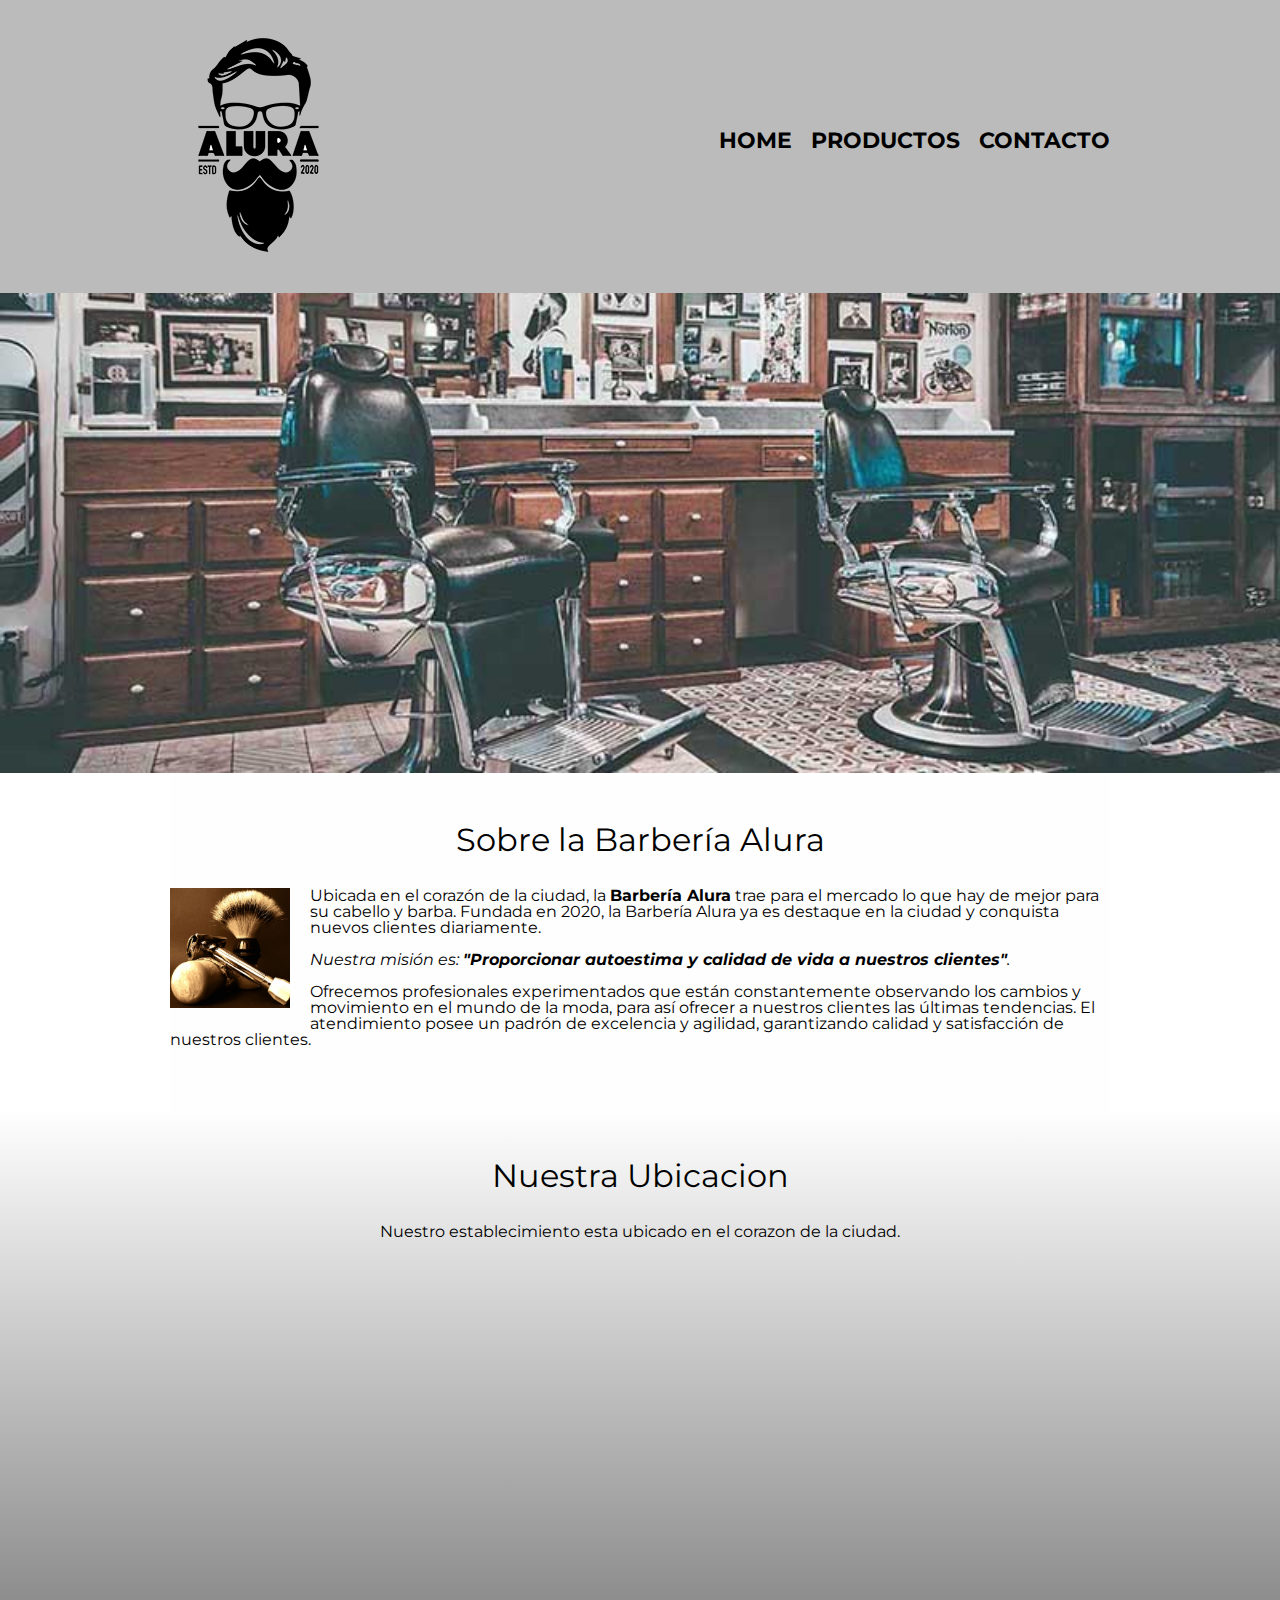
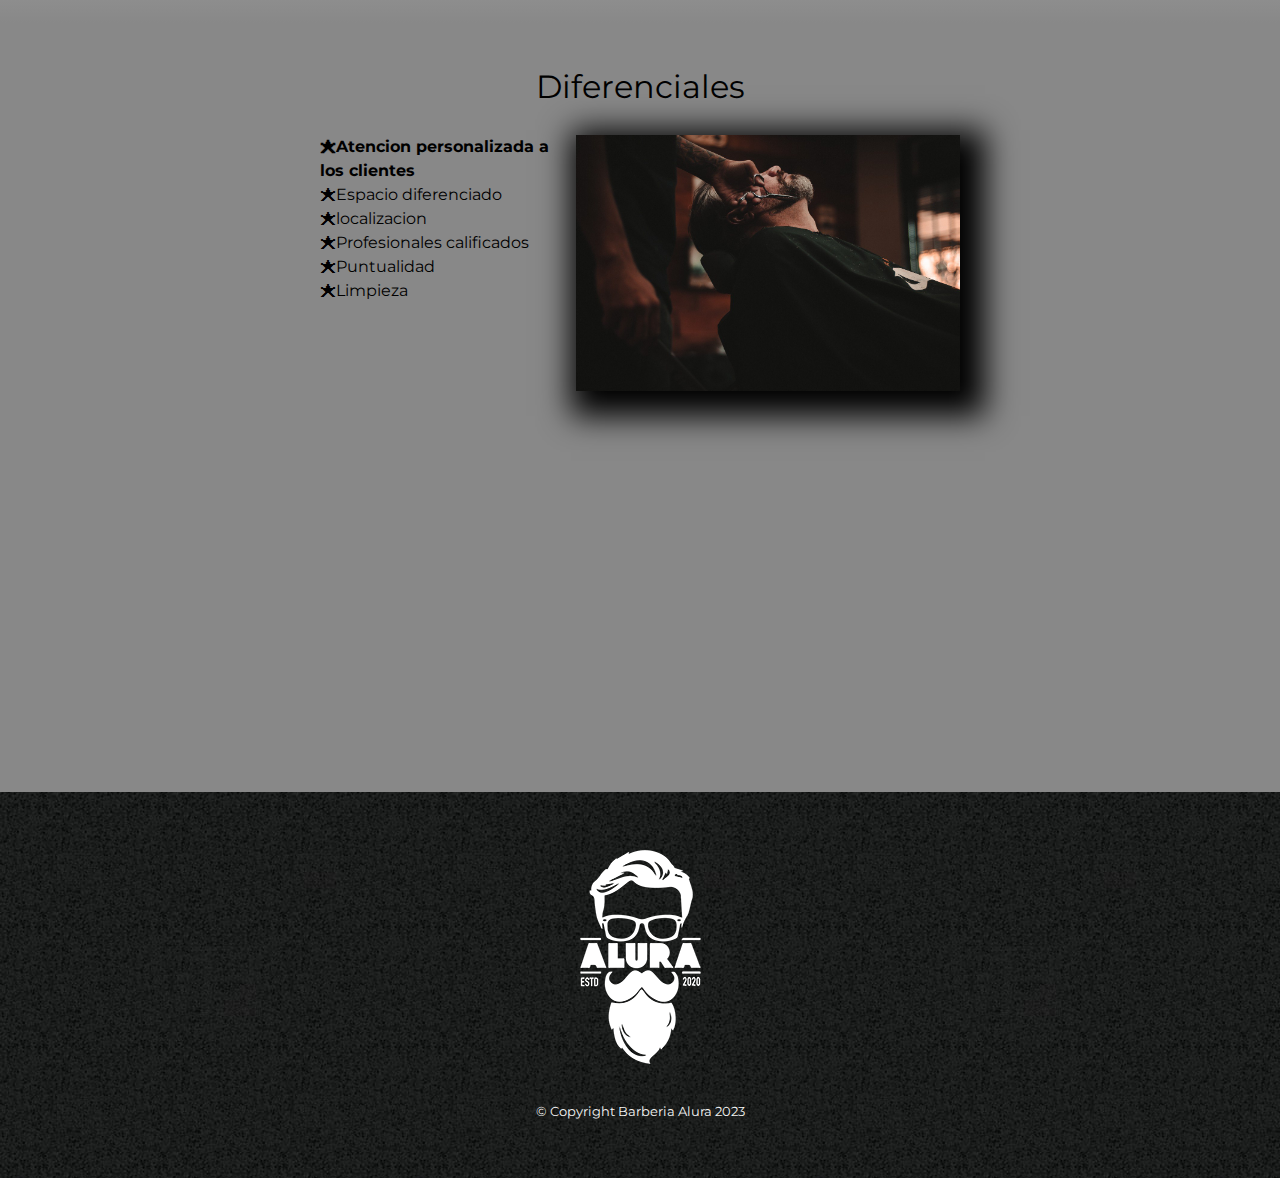
<file: index.html>
<!DOCTYPE html>
<!DOCTYPE html>
<html lang="es">
<head>
    <meta charset="UTF-8">
    <meta http-equiv="X-UA-Compatible" content="IE=edge">
    <meta name="viewport" content="width=device-width, initial-scale=1.0">
    <title>Barbería Alura</title>
    <link rel="stylesheet" href="reset.css">
    <link rel="stylesheet" href="style.css">
    <link rel="preconnect" href="https://fonts.googleapis.com">
    <link rel="preconnect" href="https://fonts.gstatic.com" crossorigin>
    <link href="https://fonts.googleapis.com/css2?family=Montserrat:wght@300&display=swap" rel="stylesheet">
</head>
<body>
    <header>
        <div class="caja">
            <h1><img src="imagenes/logo.png"></h1>
            <nav>
                <ul class="navegacion">
                    <li><a href="index.html">Home</a></li>
                    <li><a href="puductos.html">Productos</a> </li>
                    <li><a href="contacto.html">Contacto</a> </li>
                </ul>
            </nav>
        </div>
    </header>

    <img class="banner" src="banner/banner.jpg">

    <main>
    <section class="principal">
        <h2 class="titulo-principal">Sobre la Barbería Alura</h2>

        <img class="utensilios" src="imagenes/utensilios.jpg" alt="Utensilios de un barbero">
        <p>Ubicada en el corazón de la ciudad, la <strong>Barbería Alura</strong> trae para el mercado lo que hay de mejor para su cabello y barba. Fundada en 2020, la Barbería Alura ya es destaque en la ciudad y conquista nuevos clientes diariamente.</p>
        <p id="mision"><em>Nuestra misión es: <strong>"Proporcionar autoestima y calidad de vida a nuestros clientes"</strong>.</em></p>
        <p>Ofrecemos profesionales experimentados que están constantemente observando los cambios y movimiento en el mundo de la moda, para así ofrecer a nuestros clientes las últimas tendencias. El atendimiento posee un padrón de excelencia y agilidad, garantizando calidad y satisfacción de nuestros clientes.</p>
    </section>

    <section class="mapa">
        <h3 class="titulo-principal">Nuestra Ubicacion</h3>
        <p>Nuestro establecimiento esta ubicado en el corazon de la ciudad.</p>

        <div class="mapa-contenido">
            <iframe src="https://www.google.com/maps/embed?pb=!1m18!1m12!1m3!1d3656.4499776305956!2d-46.6349068237381!3d-23.588189862580204!2m3!1f0!2f0!3f0!3m2!1i1024!2i768!4f13.1!3m3!1m2!1s0x94ce5a2b2ed7f3a1%3A0xab35da2f5ca62674!2sCaelum%20-%20Education%20and%20Innovation!5e0!3m2!1ses!2spe!4v1684306605509!5m2!1ses!2spe" width="100%" height="300" style="border:0;" allowfullscreen="" loading="lazy" referrerpolicy="no-referrer-when-downgrade"></iframe>
        </div>
        
    </section>

    <section class="diferenciales">
        <h2 class="titulo-principal">Diferenciales</h2>
        <div class="contenido-diferenciales">
            <ul class="lista-diferenciales">
            <li class="items">Atencion personalizada a los clientes</li> 
            <li class="items">Espacio diferenciado</li> 
            <li class="items">localizacion</li> 
            <li class="items">Profesionales calificados</li>
            <li class="items">Puntualidad</li>
            <li class="items">Limpieza</li>
            </ul><img src="diferenciales/diferenciales.jpg" class="imagen-diferenciales">
        </div>
        <div class="video">
        <iframe width="100%" height="315" src="https://www.youtube.com/embed/gjs2nVppdHo" title="YouTube video player" frameborder="0" allow="accelerometer; autoplay; clipboard-write; encrypted-media; gyroscope; picture-in-picture; web-share" allowfullscreen></iframe>
        </div>
    </section>
    
    
    </main>
    <footer>
        <img src="imagenes/logo-blanco.png" alt="">
        <p class="copyright"> &copy; Copyright Barberia Alura 2023</p>
    </footer>
    
</body>
</html>
</file>
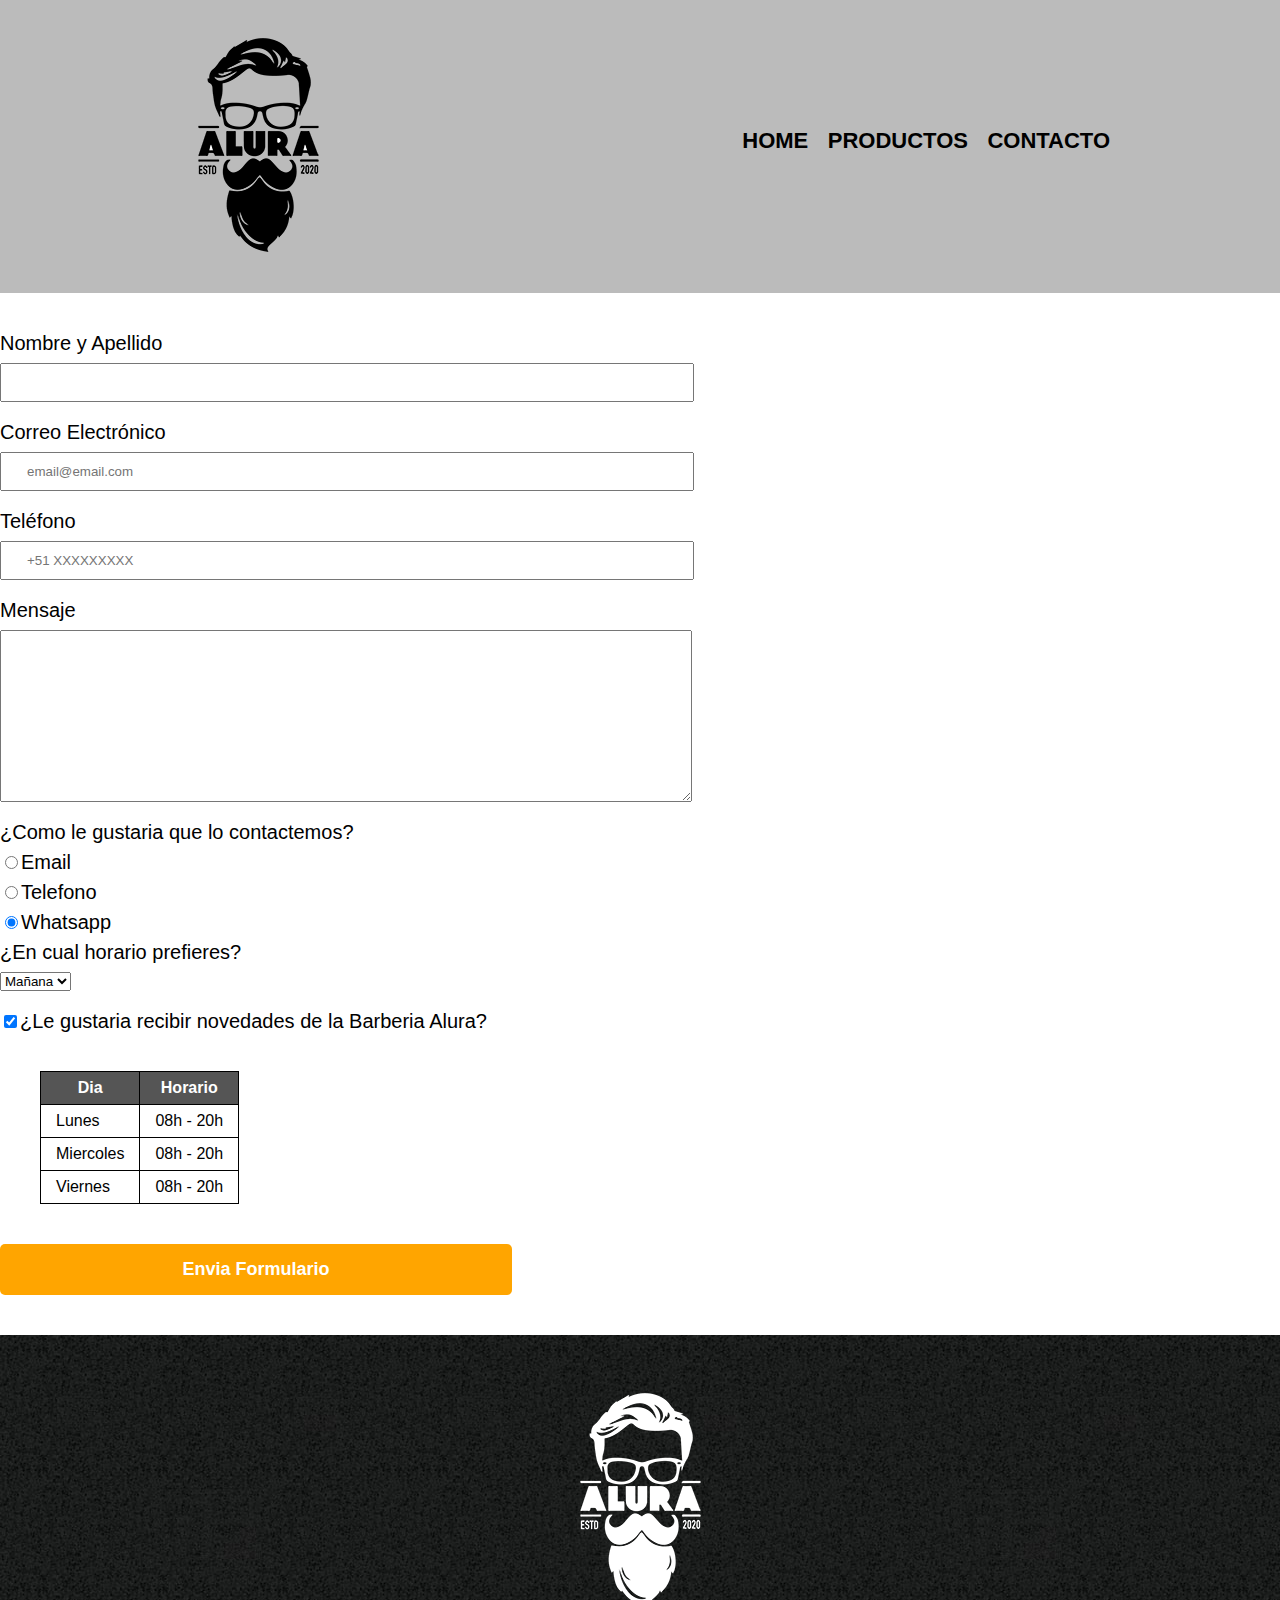
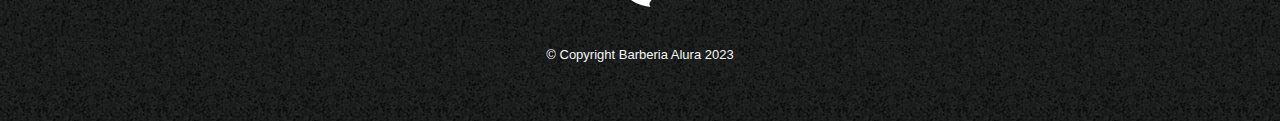
<file: contacto.html>
<!DOCTYPE html>
<html lang="en">
<head>
    <meta charset="UTF-8">
    <meta http-equiv="X-UA-Compatible" content="IE=edge">
    <meta name="viewport" content="width=device-width, initial-scale=1.0">
    <link rel="stylesheet" href="reset.css">
    <link rel="stylesheet" href="style.css">
    <title>Contacto - Barberia Alura</title>
</head>
<body>
    <header>
        <div class="caja">
            <h1><img src="imagenes/logo.png" alt="Logo de la barberia  Alura"></h1>
            <nav>
                <ul class="navegacion">
                    <li><a href="index.html">Home</a></li>
                    <li><a href="puductos.html">Productos</a> </li>
                    <li><a href="contacto.html">Contacto</a> </li>
                </ul>
            </nav>
        </div>
    </header>
    <main>
        <form action="">
            <label for="nombreapellido">Nombre y Apellido</label>
            <input type="text" id="nombreapellido" class="input-padron" required>

            <label for="correo">Correo Electrónico</label>
            <input type="email" id="correo" class="input-padron" required placeholder="email@email.com">

            <label for="telefono">Teléfono</label>
            <input type="tel" id="telefono" class="input-padron" required placeholder="+51 XXXXXXXXX">

            <label for="mensaje">Mensaje</label>
            <textarea name="" id="mensaje" cols="70" rows="10" class="input-padron" required></textarea>
            
            <fieldset>
                <legend>¿Como le gustaria que lo contactemos?</legend>

                <label for="radio-email"><input type="radio" name="contacto" value="email" id="radio-email">Email</label>
                
                <label for="radio-telefono"><input type="radio" name="contacto" value="telefono" id="radio-telefono">Telefono</label>
                
                <label for="radio-whatsapp"><input type="radio" name="contacto" value="whatsapp" id="radio-whatsapp" checked>Whatsapp</label>
                
            </fieldset>

            <fieldset>
                <legend>¿En cual horario prefieres?</legend>
                <select name="" id="">
                    <option value="">Mañana</option>
                    <option value="">Tarde</option>
                    <option value="">Noche</option>
                </select>
            </fieldset>

            

            <label class="checkbox"><input type="checkbox" checked>¿Le gustaria recibir novedades de la Barberia Alura?</label>
            
            <table>
                <thead>
                    <tr>
                        <th>Dia</th>
                        <th>Horario</th>
                    </tr>
                </thead>
                <tbody>
                    <tr>
                        <td>Lunes</td>
                        <td>08h - 20h</td>
                    </tr>
                    <tr>
                        <td>Miercoles</td>
                        <td>08h - 20h</td>
                    </tr>
                    <tr>
                        <td>Viernes</td>
                        <td>08h - 20h</td>
                    </tr>
                </tbody>
            </table>

            <input class="enviar" type="submit" value="Envia Formulario">

        </form>
    </main>

    <footer>
        <img src="imagenes/logo-blanco.png" alt="">
        <p class="copyright"> &copy; Copyright Barberia Alura 2023</p>
    </footer>

</body>
</html>
</file>
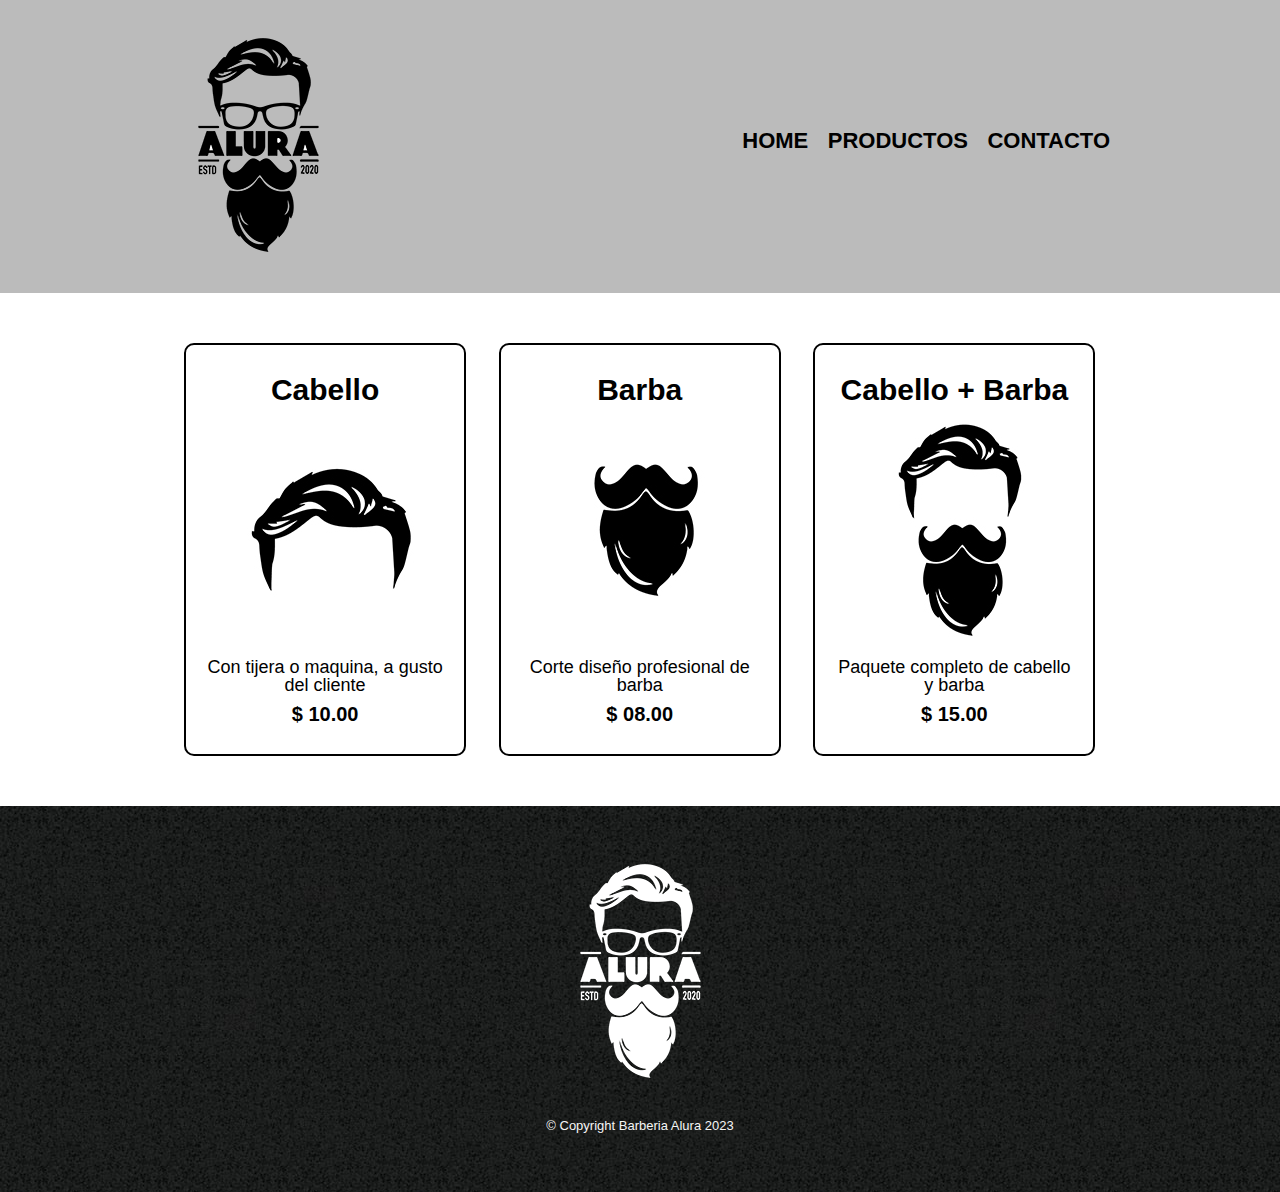
<file: puductos.html>
<!DOCTYPE html>
<html lang="en">
<head>
    <meta charset="UTF-8">
    <meta http-equiv="X-UA-Compatible" content="IE=edge">
    <meta name="viewport" content="width=device-width, initial-scale=1.0">
    <link rel="stylesheet" href="reset.css">
    <link rel="stylesheet" href="style.css">
    <title>Productos - Barberia Alura</title>
</head>
<body>
    <header>
        <div class="caja">
            <h1><img src="imagenes/logo.png"></h1>
            <nav>
                <ul class="navegacion">
                    <li><a href="index.html">Home</a></li>
                    <li><a href="puductos.html">Productos</a> </li>
                    <li><a href="contacto.html">Contacto</a> </li>
                </ul>
            </nav>
        </div>
    </header>
    <main>
        <ul class="productos">
            <li>
                <h2>Cabello</h2>
                <img src="imagenes/cabello.jpg" alt="">
                <p class="producto-descripcion">Con tijera o maquina, a gusto del cliente</p>
                <p class="producto-precio">$ 10.00</p>                
            </li>
            <li><h2>Barba</h2>
                <img src="imagenes/barba.jpg" alt="">
                <p class="producto-descripcion">Corte diseño profesional de barba</p>
                <p class="producto-precio">$ 08.00</p>    
            </li>
            <li><h2>Cabello + Barba</h2>
                <img src="imagenes/cabello+barba.jpg" alt="">
                <p class="producto-descripcion">Paquete completo de cabello y barba</p>
                <p class="producto-precio">$ 15.00</p>    
            </li>
        </ul>
    </main>
    <footer>
        <img src="imagenes/logo-blanco.png" alt="">
        <p class="copyright"> &copy; Copyright Barberia Alura 2023</p>
    </footer>

</body>
</html>
</file>
<file: style.css>
body{
    font-family: 'Montserrat', sans-serif;
}

header{
    background-color: #BBBBBB;
    padding: 20px 0;
}
.caja{
    width: 940px;
    position: relative;
    margin: 0 auto;
}

nav{
    position: absolute;
    top: 110px;
    right: 0px;
}

nav li{
    display: inline;
    margin: 0 0 0 15px;
}

nav a{
    text-transform: uppercase;
    color: black;
    font-weight: bold;
    font-size: 22px;
    text-decoration: none;

}

.productos{
    width: 940px;
    margin: 0 auto;
    padding: 50px;
}

.productos li{
    display: inline-block;
    text-align: center;
    width: 30%;
    vertical-align: top;
    margin:  0 1.5%;
    padding: 30px 20px;
    box-sizing: border-box;
    border: 2px solid black;
    border-color: black;
    border-width: 2px;
    border-style: solid;
    border-radius: 10px;

}
.productos li:hover{
    border-color: #C78c19;
}

.productos li:active{
    border-color: greenyellow;
}

.productos h2{
    font-size: 30px;
    font-weight: bold;

}

.productos li:hover h2{
    font-size: 33px;
}

.producto-descripcion{
    font-size: 18px;
}
.producto-precio{
    font-size: 20px;
    font-weight: bold;
    margin-top: 10px;
}

nav a:hover{
    color: #C78c19;
    text-decoration: underline;
}

footer{
    text-align: center;
    background: url(imagenes/bg.jpg);
    padding: 40px;
}

.copyright{
    color: whitesmoke;
    font-size: 13px;
    margin: 20px;
}

form{
    margin: 40px 0;
}

form label, form legend{
    display: block;
    font-size: 20px;
    margin: 0 0 10px;
}

.input-padron{
    display: block;
    margin: 0 0 20px;
    padding: 10px 25px;
    width: 50%;
}

.checkbox{
    margin: 20px 0;
}

.enviar{
    width: 40%;
    padding: 15px 0;
    font-size: 18px;
    font-weight: bold;
    color:white;
    background: orange;
    border: none;
    border-radius: 5px;
    transition: 1s all;
    cursor: pointer;
}

.enviar:hover{
    background: darkorange;
    transform: scale(1.2);
}

table{
    margin: 40px 40px;

}

thead{
    background: #555555;
    color: white;
    font-weight: bold;
}

td, th{
    border: 1px solid black;
    padding: 8px 15px;
}

/* CSS para nuestra Home*/

.banner{
    width: 100%;
}
.principal{
    padding: 3em 0;
    background: #FEFEFE;
    width: 940px;
    margin: 0 auto;
}

.titulo-principal{
    text-align: center;
    font-size: 2em;
    margin: 0 0 1em;
    clear: left;
}



.principal p{
    margin: 0 0 1em;
}

.principal strong{
    font-weight: bold;
}

.principal  em{
    font-style: italic;
}

.utensilios{
    width: 120px;
    float: left;
    margin: 0 20px 20px 0;
}


.mapa{
    padding: 3em 0;
    background: linear-gradient(#FEFEFE, #888888);
}

.mapa p{
    margin: 0 0 2em;
    text-align: center;
}

.mapa-contenido{
    width: 940px;
    margin: 0 auto;
}
.diferenciales{
    padding: 3em 0;
    background: #888888;
}
.contenido-diferenciales{
    width: 640px;
    margin: 0 auto;
}

.lista-diferenciales{
    width: 40%;
    display: inline-block;
    vertical-align: top;
}

.items{
    line-height: 1.5;
}

.items::before{
    content: "🟊";
}

.items:first-child{
    font-weight: bold;
}
.imagen-diferenciales{
    width: 60%;
    transition: 400ms;
    box-shadow: 10px 10px 30px 15px black;
}
.imagen-diferenciales:hover{
    opacity: 0.3;
    
}

.video{
    width: 560px;
    margin: 1em auto;

}

@media screen and (max-width:480px){

    h1{
        text-align: center;
    }

    nav{
        position:static ;
    }


    .caja, .principal, .mapa-contenido, .contenido-diferenciales, .video{
        width: auto;
    }

    .lista-diferenciales, .imagen-diferenciales{
        width: 100%;
    }
}
</file>
